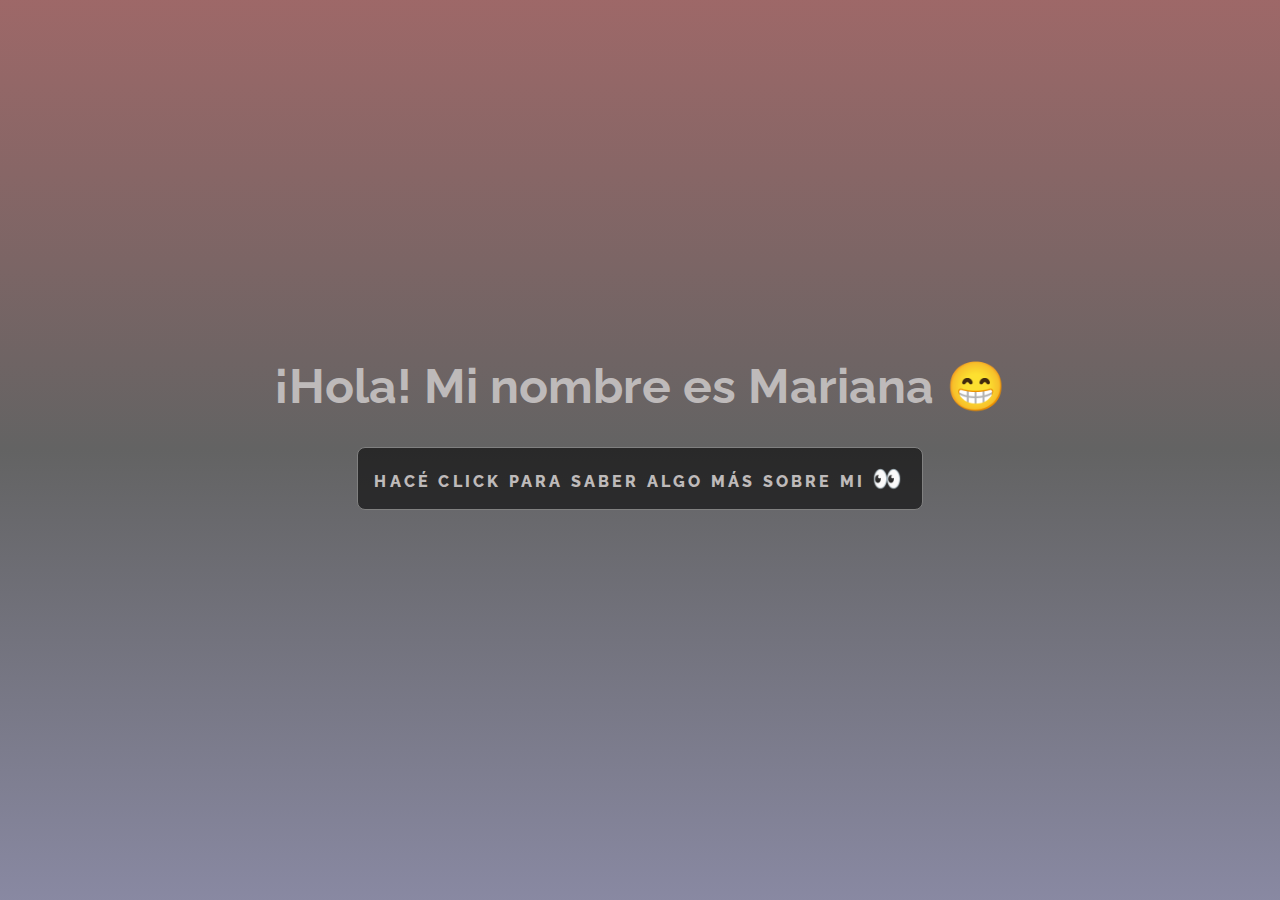
<file: index.html>
<!DOCTYPE html>
<html lang="es">

<head>
    <meta charset="UTF-8">
    <meta name="viewport" content="width=device-width, initial-scale=1.0">
    <title>Mariana Alvarez</title>
    <link rel="stylesheet" href="styles.css">
    <style>
        @import url('https://fonts.googleapis.com/css2?family=Raleway:ital,wght@0,100..900;1,100..900&display=swap');
    </style>
</head>

<body class="cuerpo">
    <section class="welcome">
        <h1 class="titulo">¡Hola! Mi nombre es Mariana &#128513;</h1>
        <a href="info.html" class="boton">Hacé click para saber algo más sobre mi <span class="icono">&#x1F440;</span></a>
    </section>
</body>
</html>
</file>
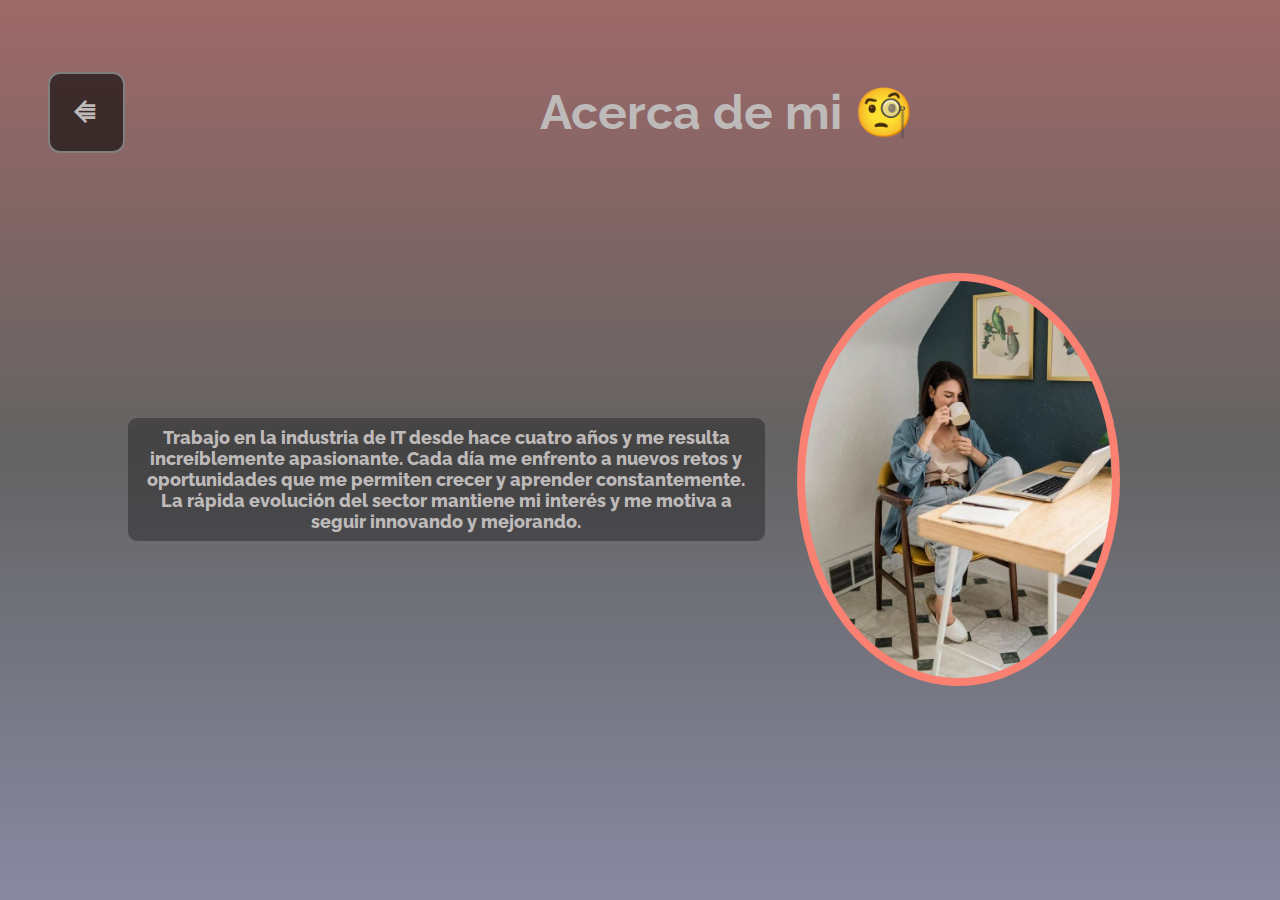
<file: info.html>
<!DOCTYPE html>
<html lang="es">

<head>
    <meta charset="UTF-8">
    <meta name="viewport" content="width=device-width, initial-scale=1.0">
    <title>Acerca de mi - Mariana Alvarez</title>
    <link rel="stylesheet" href="styles.css">
    <style>
        @import url('https://fonts.googleapis.com/css2?family=Raleway:ital,wght@0,100..900;1,100..900&display=swap');
    </style>
</head>

<body class="cuerpo">
    <section class="parteSuperior">
        <h1 class="titulo">Acerca de mi &#129488;</h1>
        <a href="index.html" class="boton botonAtras">&#11077;</a>
    </section>
    <section class="contenedor">
        <p id="texto">Trabajo en la industria de IT desde hace cuatro años y me resulta increíblemente apasionante.
            Cada día me
            enfrento a nuevos retos y oportunidades que me permiten crecer y aprender constantemente. La rápida
            evolución
            del sector mantiene mi interés y me motiva a seguir innovando y mejorando.</p>
        <img src="images/95c131f56cb55b87fda5ae9585382839.jpg" alt="Girl working from home" id="imagen">
    </section>
</body>

</html>
</file>
<file: styles.css>
* {
    color: rgb(190, 186, 186);
    font-family: 'Raleway', sans-serif;
}

.cuerpo {
    display: flex;
    flex-direction: column;
    min-height: 100vh;
    width: 100vw;
    margin: 0;
    background-image: linear-gradient(rgba(96, 8, 8, 0.611), rgba(0, 0, 0, 0.611), rgba(41, 41, 87, 0.551));
}

.welcome {
    display: flex;
    flex-direction: column;
    width: 80%;
    align-items: center;
    margin: auto;
}

.contenedor {
    display: flex;
    width: 80%;
    margin: 1em auto;
    border-radius: 1em;
}

.titulo {
    text-align: center;
    margin: auto;
    font-size: 3rem;
}

.icono {
    font-size: 1.5rem;
}

.boton {
    margin: 2em auto;
    padding: 1em;
    border: .1em solid grey;
    border-radius: .5em;
    background-color: rgba(0, 0, 0, 0.581);
    font-size: 1rem;
    text-transform: uppercase;
    text-align: center;
    letter-spacing: .2rem;
    font-weight: 800;
    text-decoration: none;
    transition: transform .2s ease-in-out;
}

.boton:hover {
    transform: scale(1.02);
    background-image: linear-gradient(rgba(239, 122, 214, 0.349), rgba(124, 58, 231, 0.437), rgba(63, 63, 160, 0.492));
}

.parteSuperior {
    display: flex;
    flex-direction: row-reverse;
    justify-content: space-between;
}

.botonAtras {
    margin: 3em 2em;
    font-size: 1.5rem;
    align-self: flex-start;

}

#texto {
    width: 80%;
    margin: auto;
    padding: .5em;
    border-radius: .5em;
    background-color: rgba(0, 0, 0, 0.31);
    text-align: center;
    font-size: large;
    font-weight: 800;
}

#imagen {
    width: 30%;
    margin: 2em;
    padding: .5em;
    border-radius: 50%;
    background-color: salmon;
}

@media (max-width: 699px) {
    .boton,
    .icono,
    #texto  {
        font-size: .6rem;
    }
    
    .titulo {
        font-size: 2rem;
    }

    #imagen {
        align-self: center;
        padding: .3em;
        width: 60%;
    }
  }


  
  @media (max-width: 700px) {
    .contenedor {
        flex-direction: column-reverse;
    }
    #imagen {
        width: 40%;
    }
    #texto {
        width: 40%;
    }
  }
</file>
